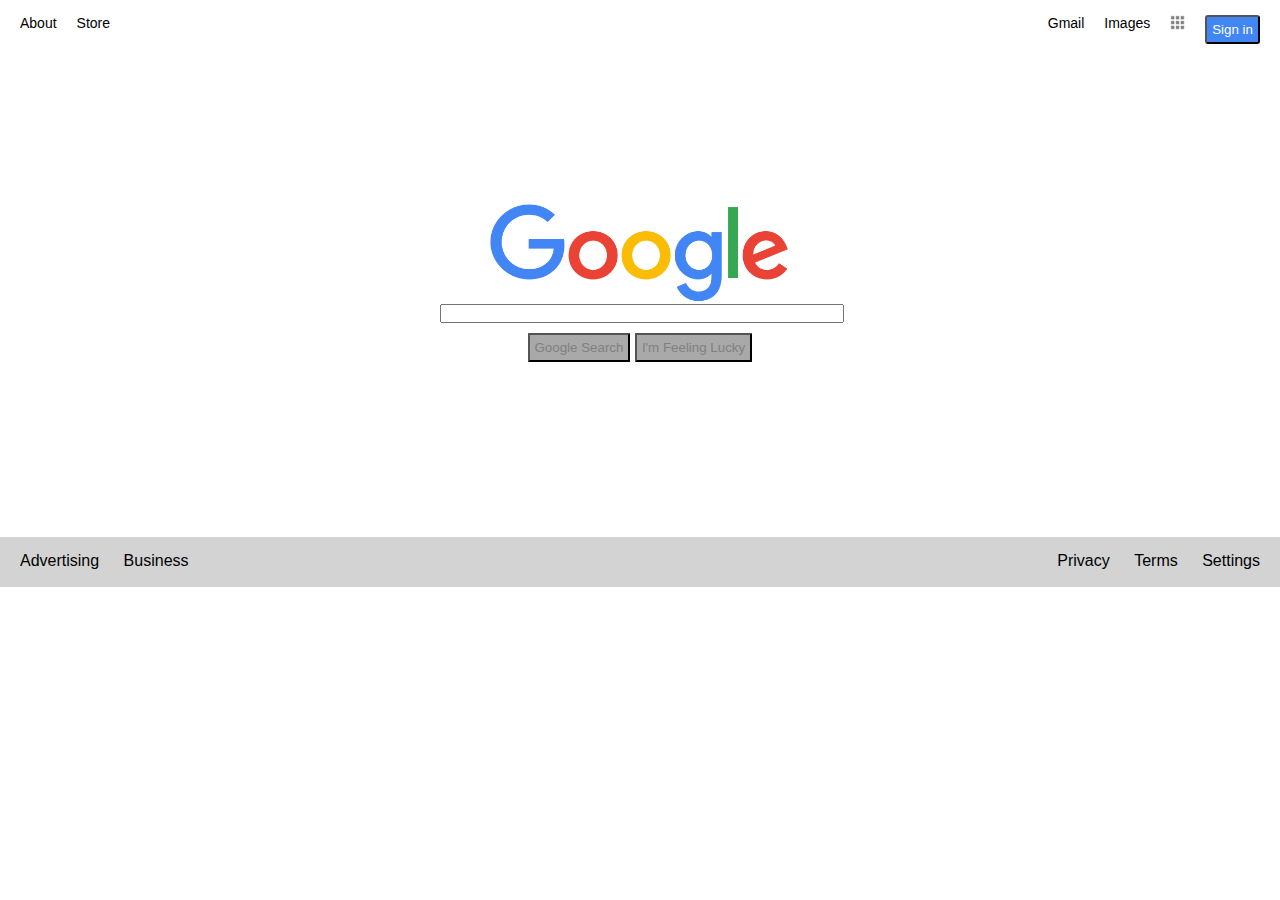
<file: index.html>
<!DOCTYPE html>
<html lang="en-US">
  <head>
    <title>Attempt at Google Homepage mockup</title>
    <link href="./style.css" rel="stylesheet" type="text/css">
    <link href="assets/google.png" rel="icon" type="image/png">
  </head>
  <body>
    <header>
      <nav>
          <ul>
            <li class="navbarleft"><a href="https://www.google.com/about" alt="About Google">About</a></li>
            <li class="navbarleft"><a href="https://www.google.com/Store" alt"Google Store">Store</a></li>
            <li class="login navbarright"><a href="https://www.google.com/login" alt="Google Login"><button type="button">Sign in</button></a></li>
            <!--Only if logged in <li class="alerts navbarright"><a href="https://www.google.com/alerts" alt="Google Alerts">Alerts</a></li>-->
            <li class="googleapps navbarright"><a href="https://www.google.com/Apps" alt="Google Apps"><img src="assets/9sq.png"></a></li>
            <li class="navbarright"><a href="https://www.google.com/Images" alt="Google Images">Images</a></li>
            <li class="navbarright"><a href="https://www.google.com/Gmail" alt="Gmail Login">Gmail</a></li>
          </ul>
      </nav>
      <div class="clear"></div>
    </header>
    <div class="googlelg">
      <a href="https://www.google.com" alt="Google Logo"><img src="assets/googlelogo.png"></a>
    </div>
    <div class="searchbar">
      <form>
        <input type="text" name="searchingfor">
      </form>
    </div>
    <div class="googlelucky">
      <button class="googleleft" type="button"><a href="https://www.google.com/search" alt="Google Search">Google Search</a></button>
      <button class="googleright" type="button"><a href="https://www.google.com/random" alt="Random Google Search">I'm Feeling Lucky</a></button>
    </div>

    <footer>
      <nav class="footerleft">
        <ul>
          <li><a href="https://www.google.com/advertising" alt="Google Advertising">Advertising</a></li>
          <li><a href="https://wwww.google.com/business" alt="Google Business">Business</a></li>
        </ul>
      </nav>
      <nav class="footerright">
        <ul>
          <li><a href="https://www.google.com/Privacy" alt="Google Privacy Policy">Privacy</a></li>
          <li><a href="https://www.google.com/Terms" alt="Google Terms and Conditions">Terms</a></li>
          <li><a href="https://www.google.com/Settings" alt="Google Settings">Settings</a></li>
      </nav>
      <div class="clear"></div>
    </footer>
</html>
</file>
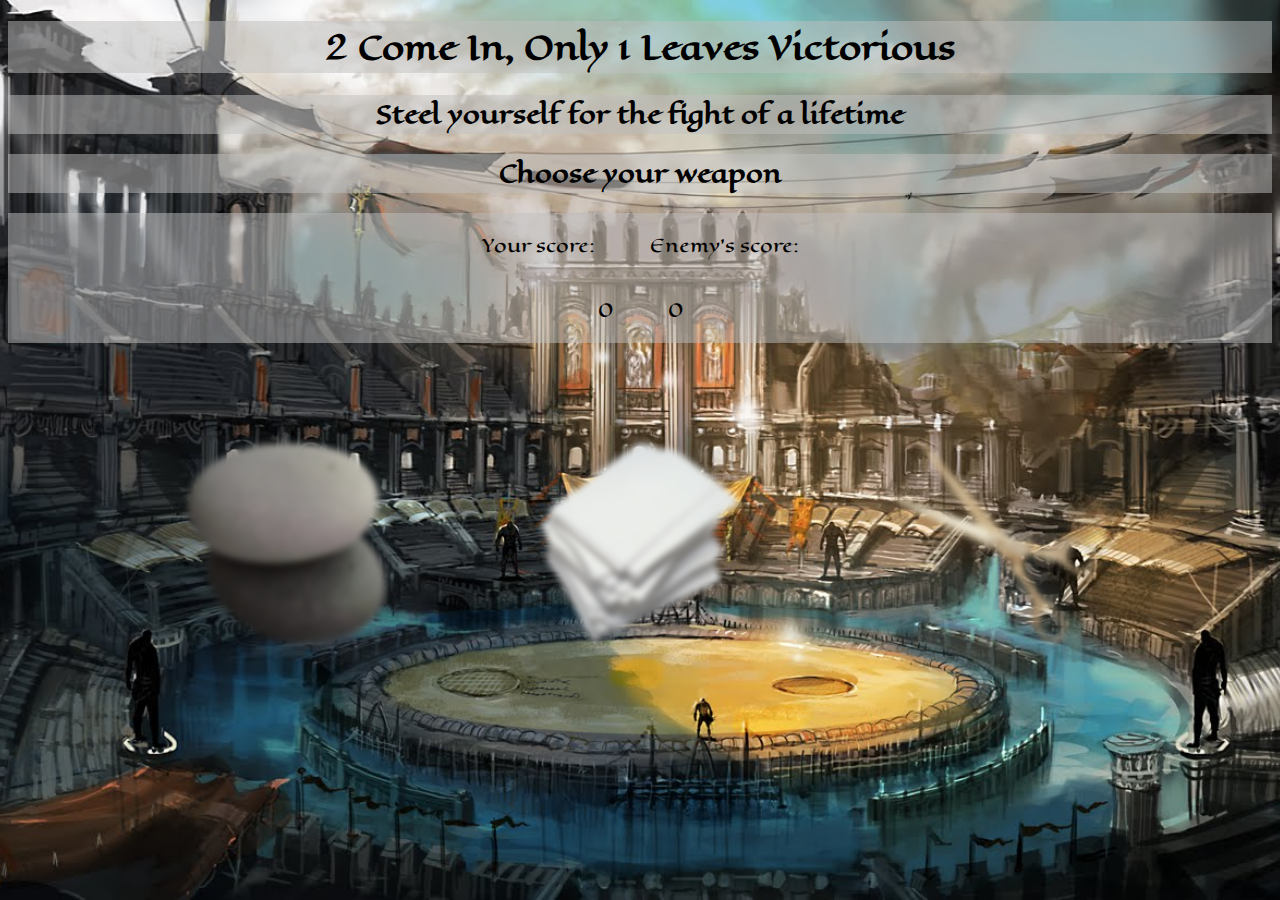
<file: WB101/RPS.html>
<!DOCTYPE html>
<html>
  <head>
    <title>Enter the arena</title>
    <link href="RPS.css" type="text/css" rel="stylesheet">
    <link href="https://fonts.googleapis.com/css?family=Eagle+Lake" rel="stylesheet">
  </head>
  <body>
    <header>
      <h1>2 Come In, Only 1 Leaves Victorious</h1>
      <h2>Steel yourself for the fight of a lifetime</h2>
      <h2>Choose your weapon</h2>
      <section class="Score">
        <p class="pScore">Your score: </p>
        <p class="cScore">Enemy's score: </p>
      </section>
      <section class="Score">
        <p id="pS" class="pScore">0</p>
        <p id="cS" class="cScore">0</p>
      </section>
    </header>
    <section class="rps">
      <img class="rock" src="assets/rock.png" alt="The rock of ages" onclick="myRock()"</img>
      <!--<span class="rock">The rock of ages</span>-->
      <img class="paper" src="assets/paper.png" alt="Paper sharper than a knife" onclick="myPaper()"></img>
      <!--<span class="paper">Paper sharper than a knife</span>-->
      <img class="scissors" src="assets/scissors.png" alt="Shears crafted by the gods" onclick="myScissors()"></img>
      <!--<span class="scissors">Shears crafted by the gods</span>-->
    </section>
    <!--<section class="reset">
      <button>DO IT AGAIN!</button>
    </section>-->
  </body>
  <footer>
    <script type="text/javascript" src="RPS.js"></script>
  </footer>
</html>
</file>
<file: style.css>
* {
  margin: 0;
  padding: 0;
  font-family: Helvetica, serif;
}

nav {
  padding: 5px 10px;
}

nav li {
  display: inline-block;
  list-style-type: none;
  padding: 10px 10px;
}

a {
  color: inherit;
  text-decoration: none;
}

.navbarleft {
  float: left;
  font-size: 14px;
}

.navbarleft a:hover {
  text-decoration: underline;
}

.navbarright {
  float: right;
  font-size: 14px;
}

.navbarright a:hover {
  text-decoration: underline;
}

.clear {
  clear: both;
}

.googlelg img {
  padding-top: 150px;
  margin-left: auto;
  margin-right: auto;
  display: block;
  height: 100px;
  width: 300px;

}

.googleapps img {
  opacity: 0.5;
  width: 15px;
  height: 15px;
}

.googleapps img:hover {
  opacity: 1;
}

/*.alerts {
Not needed right now
}*/

.login button {
  padding: 5px;
  background-color: #4286f4;
  color: white;
  border-radius: 3px;
}

.searchbar {
  display: block;
  margin: 0 auto;
  width: 400px;
}

.searchbar input {
  width:400px;
}

.googlelucky {
  display: block;
  margin: 0 auto;
  width: 225px;
  padding: 10px 5px;
}

.googlelucky button{
  display:inline-block;
  padding: 5px;
  border-radius: 1px;
  background-color: darkgray;
  color: gray;
  margin-bottom: 165px;
}

.googlelucky button:hover {
  background-color: white;
  color: black;
  border-radius: 1px;
  border: 1px solid black;
}

/*.googleleft {
  /float: left;
} */

/*.googleright {
  float: right;
} */

footer {
  height: 50px;
  background-color: lightgray;
}

.footerleft {
  float: left;
}

.footerleft a:hover {
  text-decoration: underline;
}

.footerright {
  float: right;
}

.footerright a:hover {
  text-decoration: underline;
}
</file>
<file: WB101/RPS.css>
html {
  background:url("assets/colosseum.jpg") no-repeat center center fixed;
  background-size: cover;
  font-family: 'Eagle Lake', cursive;
}

h1,h2 {
  text-align: center;
  background-color:rgba(192,192,192,0.5);
}

.rps{
  padding-top: 100px;
  text-align: center;
}

/*.reset {
  text-align: center;
  padding-top: 100px;
}*/

.rock {
 display: inline-block;
 width: 200px;
 height: 200px;
 /*border: 1px solid red;
 border-radius: 5px; */
 margin-right: 75px;
 -webkit-filter:blur(3px);
 filter:blur(3px);
 -webkit-transition: .3s ease-in-out;
 transition: .3s ease-in-out;
}

.rock:hover {
  -webkit-filter:blur(0);
  filter:blur(0);
}

/*.rock span {
  opacity: 0;
  -webkit-transition: all 1s;
  -moz-transition: all 1s;
  transition: all 1s;
}

.rock span:hover {
  opacity:1;
}*/

.paper {
 display: inline-block;
 width: 200px;
 height: 200px;
 /*border-radius: 5px;
 border: 1px solid red;*/
 margin-left: 75px;
 margin-right: 75px;
 -webkit-filter:blur(3px);
 filter:blur(3px);
 -webkit-transition: .3s ease-in-out;
 transition: .3s ease-in-out;
}

.paper:hover {
  -webkit-filter:blur(0);
  filter:blur(0);
}

/*.paper span {
  opacity: 0;
  -webkit-transition: all 1s;
  -moz-transition: all 1s;
  transition: all 1s;
}

.paper span:hover {
  opacity:1;
}*/

.scissors {
 display:inline-block;
 width: 200px;
 height: 200px;
 /*border: 1px solid red;
 border-radius: 5px;*/
 margin-left: 75px;
 -webkit-filter:blur(3px);
 filter:blur(3px);
 -webkit-transition: .3s ease-in-out;
 transition: .3s ease-in-out;
}

.scissors:hover {
  -webkit-filter:blur(0);
  filter:blur(0);
}

/*.scissors span {
  opacity: 0;
  -webkit-transition: all 1s;
  -moz-transition: all 1s;
  transition: all 1s;
}

.scissors span:hover {
  opacity:1;
}*/

.pScore {
  display:inline-block;
  text-align: left;
  margin-right: 25px;
  font-size: 18px;
  font-color: blue;
}

.cScore {
  display: inline-block;
  text-align: right;
  margin-left: 25px;
  font-size: 18px;
  font-color: red;
}

.Score {
  text-align: center;
  background-color:rgba(192,192,192,0.5);
}
</file>
